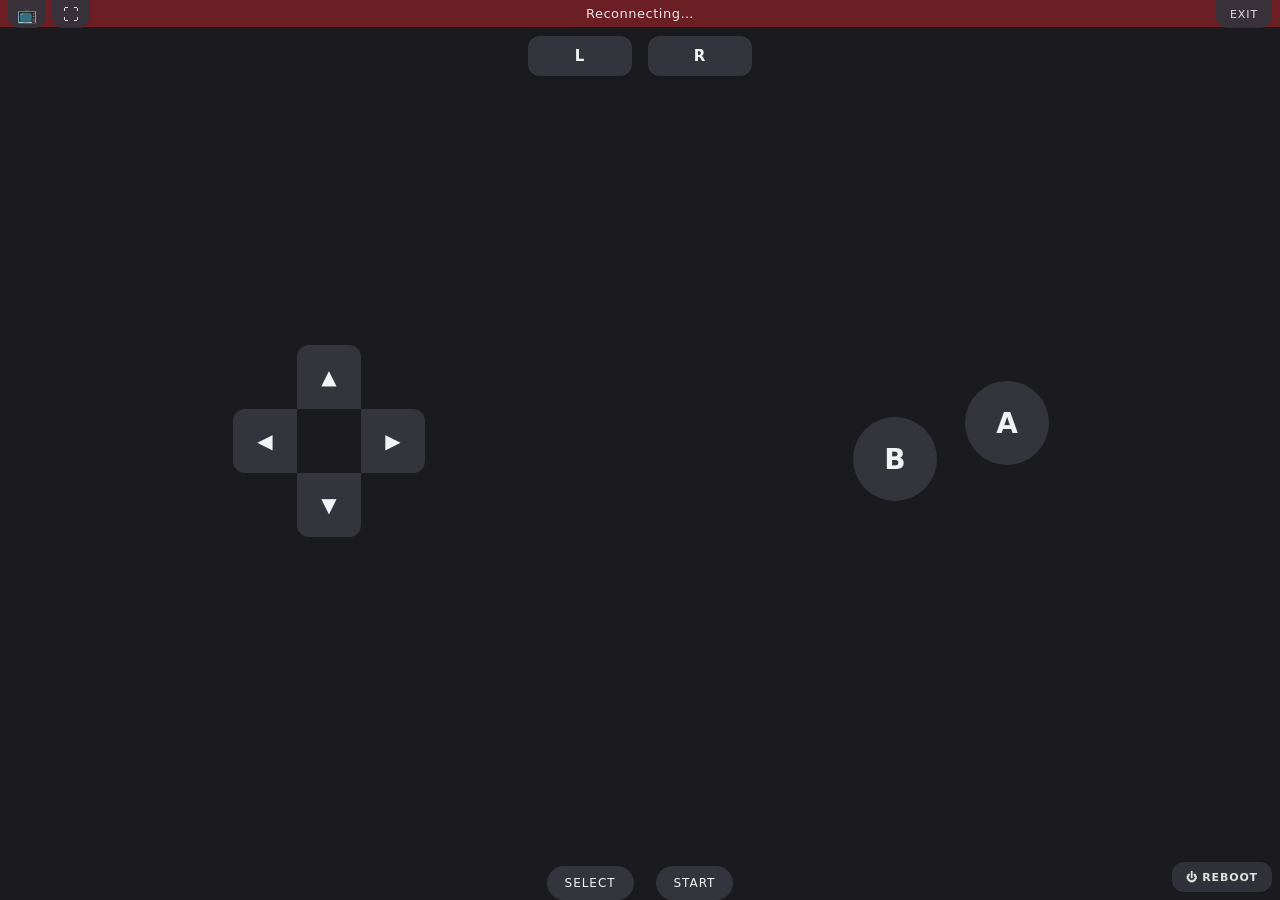
<file: frontend/index.html>
<!DOCTYPE html>
<html lang="en">
<head>
  <meta charset="utf-8" />
  <!-- Lock the viewport: no zoom, no scroll, fill the screen incl. the notch area. -->
  <meta name="viewport" content="width=device-width, initial-scale=1, maximum-scale=1, user-scalable=no, viewport-fit=cover" />
  <meta name="apple-mobile-web-app-capable" content="yes" />
  <meta name="apple-mobile-web-app-status-bar-style" content="black-translucent" />
  <meta name="theme-color" content="#1b1b1f" />
  <title>RetroPie Controller</title>
  <link rel="stylesheet" href="controller.css" />
</head>
<body>
  <div id="status" class="status status--connecting" role="status" aria-live="polite">
    Connecting…
  </div>

  <!-- Top chrome, pinned to the corners clear of the thumb zones. Left: the
       fullscreen toggle (UI chrome, no data-button). Right: EXIT (data-button).
       The L/R shoulders live in the pad below, on its top corners. -->
  <div class="chrome chrome--left">
    <!-- Stream-mode toggle. Switches between the full-screen pad and the split view
         (live game video up top, controls below). controller.js persists the choice
         and only then connects the MJPEG stream — video is independent of the pad. -->
    <button class="btn btn--mode" id="mode-btn" aria-label="Toggle video" aria-pressed="false">📺</button>
    <!-- Fullscreen toggle. On iPhone Safari (no Fullscreen API) it opens the
         Add-to-Home-Screen help; elsewhere it toggles the real Fullscreen API.
         controller.js hides it when the page is already running standalone. -->
    <button class="btn btn--fs" id="fullscreen-btn" aria-label="Fullscreen">⛶</button>
  </div>

  <div class="chrome chrome--right">
    <!-- Exit-to-EmulationStation. No data-button: like REBOOT, controller.js opens a
         two-tap confirm dialog, then sends a momentary EXIT press (button_down/up) that
         fires the RetroArch exit hotkey, quitting the current game back to the launcher. -->
    <button class="btn btn--exit" id="exit-btn" aria-label="Exit to EmulationStation">EXIT</button>
  </div>

  <!-- Reboot the Pi. Not a gamepad button (no data-button) — controller.js opens a
       two-tap confirm dialog and only then sends {"type":"system","action":"reboot"}.
       Bottom-right, away from the d-pad/face thumb zones, to avoid accidental taps. -->
  <button class="btn btn--reboot" id="reboot-btn" aria-label="Reboot the Pi">⏻ REBOOT</button>

  <!-- iOS has no Fullscreen API; the only chrome-free mode is launching the page
       from the Home Screen as a standalone web app (meta tags above enable it). -->
  <div id="fs-help" class="fs-help" hidden>
    <div class="fs-help__card">
      <p class="fs-help__title">Play full-screen</p>
      <p>Tap the <strong>Share</strong> button in Safari, choose
         <strong>Add to Home Screen</strong>, then open
         <strong>RetroPie Controller</strong> from your Home Screen — it runs
         full-screen with no address bar.</p>
      <button class="fs-help__close" id="fs-help-close">Got it</button>
    </div>
  </div>

  <!-- Two-tap exit confirmation (reuses the help-overlay look). Shown by the EXIT
       button; only the Exit action sends the momentary EXIT press. -->
  <div id="exit-confirm" class="fs-help" hidden>
    <div class="fs-help__card">
      <p class="fs-help__title">Exit to EmulationStation?</p>
      <p>This quits the current game and returns to the RetroPie menu. Unsaved
         progress will be lost.</p>
      <div class="fs-help__actions">
        <button class="fs-help__close" id="exit-cancel">Cancel</button>
        <button class="fs-help__danger" id="exit-confirm-btn">Exit</button>
      </div>
    </div>
  </div>

  <!-- Two-tap reboot confirmation (reuses the help-overlay look). Shown by the
       REBOOT button; only the Reboot action sends the system message. -->
  <div id="reboot-confirm" class="fs-help" hidden>
    <div class="fs-help__card">
      <p class="fs-help__title">Reboot the Pi?</p>
      <p>This power-cycles the Raspberry Pi and ends the current game. It comes back
         on its own in under a minute.</p>
      <div class="fs-help__actions">
        <button class="fs-help__close" id="reboot-cancel">Cancel</button>
        <button class="fs-help__danger" id="reboot-confirm-btn">Reboot</button>
      </div>
    </div>
  </div>

  <!-- Stream-mode video panel: the top half in split view. Holds the live MJPEG
       <img> fed by /video/stream.mjpeg. Inert (pointer-events:none) and only shown
       when body.mode-stream is set, so the default full-screen pad is untouched. If
       capture is off/failing the <img> errors and we show the placeholder below —
       the controller keeps working regardless (the whole point of the split). -->
  <section id="stream-panel" class="stream-panel" hidden aria-hidden="true">
    <img id="stream-img" class="stream-img" alt="Live game video" />
    <p id="stream-msg" class="stream-msg" hidden>Video unavailable</p>
  </section>

  <!-- Each control carries data-button matching a logical button in the profile.
       controller.js maps a touch point to a control via the element under the finger. -->
  <main class="pad">
    <!-- L/R as a centered banner near the top of the pad. Absolutely positioned so it
         never shifts the d-pad / A-B layout below, which stays exactly as the original.
         data-button -> real gamepad buttons. -->
    <div class="pad__shoulders" aria-label="Shoulder buttons">
      <button class="btn btn--shoulder btn--l" data-button="L" aria-label="L shoulder">L</button>
      <button class="btn btn--shoulder btn--r" data-button="R" aria-label="R shoulder">R</button>
    </div>

    <section class="pad__dpad" aria-label="D-pad">
      <button class="btn btn--dir btn--up"    data-button="UP"    aria-label="Up">▲</button>
      <button class="btn btn--dir btn--left"  data-button="LEFT"  aria-label="Left">◀</button>
      <button class="btn btn--dir btn--right" data-button="RIGHT" aria-label="Right">▶</button>
      <button class="btn btn--dir btn--down"  data-button="DOWN"  aria-label="Down">▼</button>
    </section>

    <section class="pad__face" aria-label="Action buttons">
      <button class="btn btn--ab btn--b" data-button="B" aria-label="B">B</button>
      <button class="btn btn--ab btn--a" data-button="A" aria-label="A">A</button>
    </section>

    <section class="pad__system" aria-label="System buttons">
      <button class="btn btn--sys" data-button="SELECT" aria-label="Select">SELECT</button>
      <button class="btn btn--sys" data-button="START"  aria-label="Start">START</button>
    </section>
  </main>

  <script src="controller.js"></script>
</body>
</html>
</file>
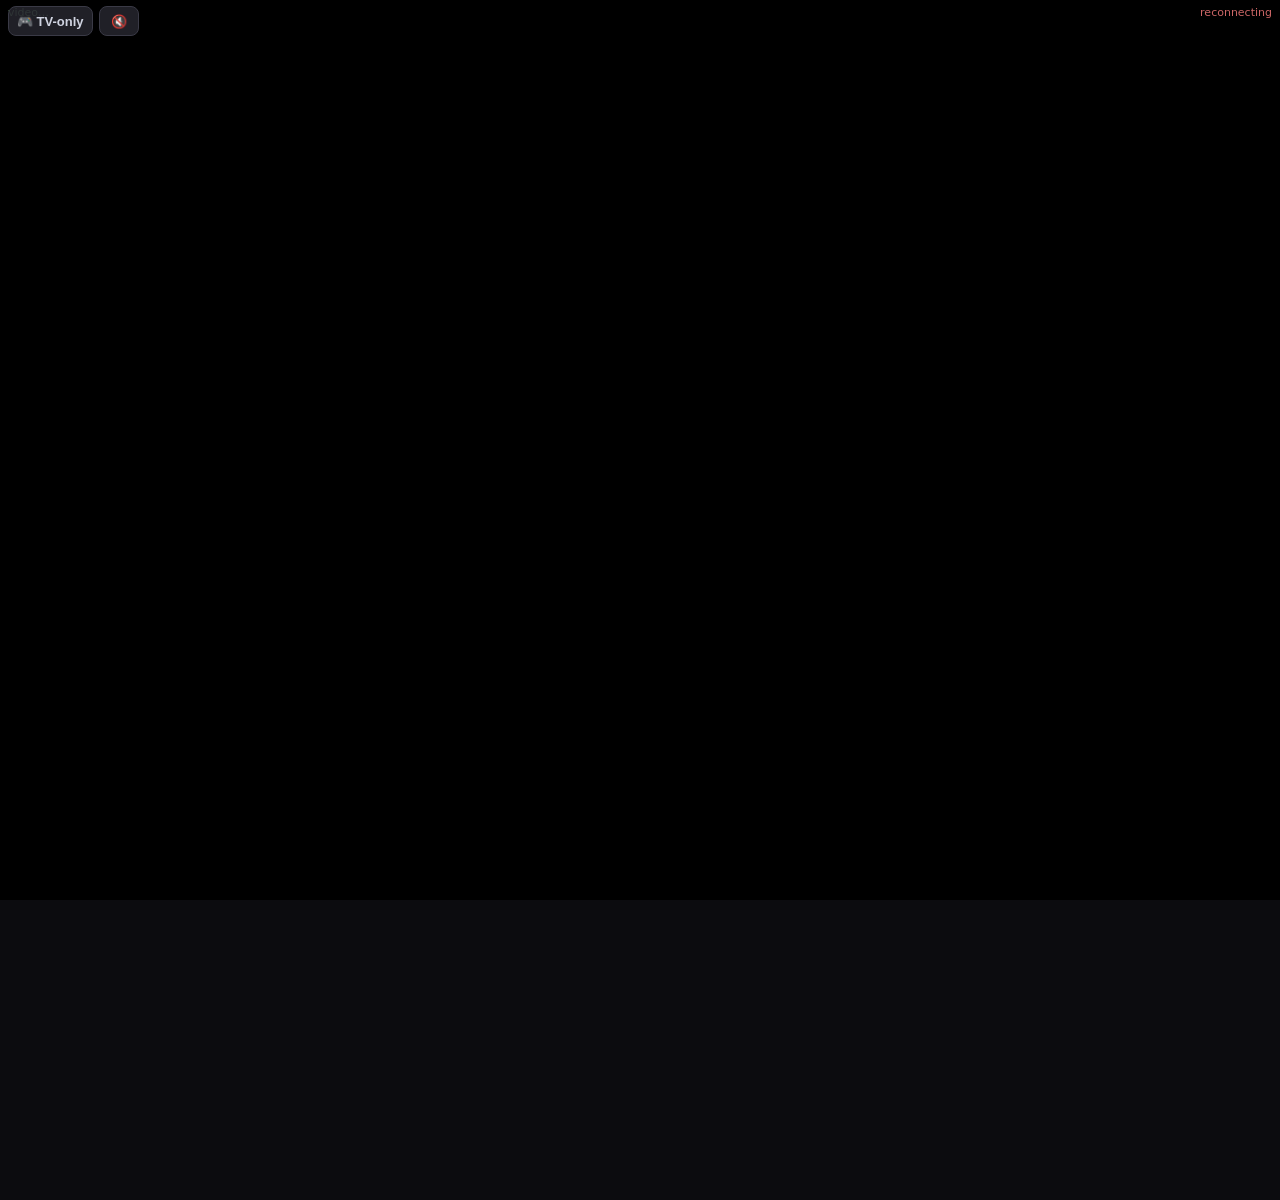
<file: webplay/frontend/play.html>
<!doctype html>
<html lang="en">
<head>
<meta charset="utf-8" />
<meta name="viewport" content="width=device-width, initial-scale=1, maximum-scale=1, user-scalable=no, viewport-fit=cover" />
<meta name="apple-mobile-web-app-capable" content="yes" />
<meta name="apple-mobile-web-app-status-bar-style" content="black-translucent" />
<title>RetroPie — Play</title>
<style>
  :root { --accent:#5b8cff; }
  * { box-sizing: border-box; -webkit-user-select: none; user-select: none; -webkit-tap-highlight-color: transparent; }
  html, body { margin: 0; height: 100%; overflow: hidden; background: #0c0c0f; color: #ddd;
      font: 13px -apple-system, system-ui, sans-serif; touch-action: none; }
  body { display: flex; flex-direction: column; }

  #stage { flex: 0 0 auto; display: flex; align-items: center; justify-content: center; background: #000; position: relative; }
  #screen { width: 100%; height: auto; aspect-ratio: 160 / 144; display: block; image-rendering: auto; background:#000; }
  #hud { position: absolute; top: 6px; left: 8px; font-size: 11px; color: #7a7; opacity: .8; }
  #status { position: absolute; top: 6px; right: 8px; font-size: 11px; }
  .s-ok { color: #6c6; } .s-bad { color: #c66; } .s-wait { color: #cc6; }

  #pad { flex: 1; position: relative; padding: 10px; }
  .btn { position: absolute; display: flex; align-items: center; justify-content: center;
      background: #26262e; color: #cfd3e0; border: 1px solid #3a3a46; border-radius: 12px; font-weight: 700; touch-action: none; }
  .btn.is-pressed { background: var(--accent); color: #fff; border-color: var(--accent); }

  .dpad { position: absolute; left: 18px; bottom: 48px; width: 168px; height: 168px; }
  .dpad .btn { width: 56px; height: 56px; font-size: 20px; }
  .btn--up { left: 56px; top: 0; } .btn--left { left: 0; top: 56px; }
  .btn--right { left: 112px; top: 56px; } .btn--down { left: 56px; top: 112px; }

  .btn--b { right: 92px; bottom: 52px; width: 64px; height: 64px; border-radius: 50%; font-size: 20px; }
  .btn--a { right: 20px; bottom: 88px; width: 64px; height: 64px; border-radius: 50%; font-size: 20px; }

  .btn--l { left: 14px; top: 8px; width: 96px; height: 40px; }
  .btn--r { right: 14px; top: 8px; width: 96px; height: 40px; }

  .btn--sys { bottom: 8px; width: 86px; height: 34px; font-size: 12px; border-radius: 16px; }
  .btn--select { left: 50%; margin-left: -96px; } .btn--start { left: 50%; margin-left: 10px; }

  .btn--exit { left: 50%; margin-left: -42px; top: 10px; width: 84px; height: 34px; font-size: 12px;
      background: #3a2330; border-color: #5a2a3a; color: #e2b8c6; }

  /* top-left chrome: view toggle (browser video <-> controller-only) + mute */
  #chrome { position: fixed; top: 6px; left: 8px; z-index: 20; display: flex; gap: 6px; }
  #chrome button { background: rgba(38,38,46,.85); border: 1px solid #3a3a46; border-radius: 8px;
      color: #cfd3e0; min-width: 40px; height: 30px; font-size: 13px; padding: 0 8px; font-weight: 600; }
  /* controller-only ("TV") mode: hide the video, let the pad fill the screen */
  body.mode-tv #stage { display: none; }
  body.mode-tv #mute-btn { display: none; }
  body.mode-tv #pad { padding-top: 44px; }
</style>
</head>
<body>
  <div id="chrome">
    <button id="mode-btn" aria-label="Toggle view">🎮 TV-only</button>
    <button id="mute-btn" aria-label="Toggle sound">🔇</button>
  </div>
  <div id="stage">
    <video id="screen" autoplay playsinline muted></video>
    <div id="hud">…</div>
    <div id="status" class="s-wait">connecting</div>
  </div>
  <div id="pad">
    <button class="btn btn--l" data-button="L">L</button>
    <button class="btn btn--r" data-button="R">R</button>
    <button class="btn btn--exit" id="exit-btn">EXIT</button>
    <div class="dpad">
      <button class="btn btn--up" data-button="UP">▲</button>
      <button class="btn btn--left" data-button="LEFT">◀</button>
      <button class="btn btn--right" data-button="RIGHT">▶</button>
      <button class="btn btn--down" data-button="DOWN">▼</button>
    </div>
    <button class="btn btn--b" data-button="B">B</button>
    <button class="btn btn--a" data-button="A">A</button>
    <button class="btn btn--sys btn--select" data-button="SELECT">SELECT</button>
    <button class="btn btn--sys btn--start" data-button="START">START</button>
  </div>

  <script>
  (function () {
    "use strict";

    // ---- WebRTC video via WHEP (MediaMTX on :8889, same host as this page) ----
    // Low-latency path; works on the LAN / Tailscale (HTTP). Over the HTTPS funnel
    // it won't (mixed content + WebRTC UDP) — that's the documented remote caveat.
    var video = document.getElementById("screen");
    var hud = document.getElementById("hud");
    var WHEP = location.protocol + "//" + location.hostname + ":8889/game/whep";
    var pc = null, retry = null;
    var wantAudio = false;  // video-only by default = lowest latency (audio adds A/V-sync delay)

    function iceDone(pc) {
      return new Promise(function (resolve) {
        if (pc.iceGatheringState === "complete") return resolve();
        function chk() { if (pc.iceGatheringState === "complete") { pc.removeEventListener("icegatheringstatechange", chk); resolve(); } }
        pc.addEventListener("icegatheringstatechange", chk);
        setTimeout(resolve, 1500);
      });
    }

    async function startVideo() {
      stopVideo();
      hud.textContent = "video…";
      pc = new RTCPeerConnection();
      pc.addTransceiver("video", { direction: "recvonly" });
      if (wantAudio) pc.addTransceiver("audio", { direction: "recvonly" });  // only when sound is on
      pc.ontrack = function (e) { video.srcObject = e.streams[0]; };
      pc.oniceconnectionstatechange = function () {
        var s = pc.iceConnectionState;
        if (s === "connected" || s === "completed") hud.textContent = "live";
        else if (s === "failed" || s === "disconnected") scheduleRetry();
      };
      try {
        var offer = await pc.createOffer();
        await pc.setLocalDescription(offer);
        await iceDone(pc);
        var res = await fetch(WHEP, { method: "POST", headers: { "Content-Type": "application/sdp" }, body: pc.localDescription.sdp });
        if (!res.ok) throw new Error("whep " + res.status);    // no stream yet (game starting) -> retry
        var answer = await res.text();
        await pc.setRemoteDescription({ type: "answer", sdp: answer });
      } catch (err) {
        hud.textContent = "waiting…";
        scheduleRetry();
      }
    }
    function stopVideo() { if (pc) { try { pc.close(); } catch (e) {} pc = null; } }
    function scheduleRetry() {
      if (retry || document.body.classList.contains("mode-tv")) return;
      retry = setTimeout(function () { retry = null; startVideo(); }, 1500);
    }

    // ---- view mode (browser video <-> controller-only "TV") + mute ----
    var MODE_KEY = "webplay_mode";
    var modeBtn = document.getElementById("mode-btn");
    var muteBtn = document.getElementById("mute-btn");
    function applyMode(m) {
      var tv = m === "tv";
      document.body.classList.toggle("mode-tv", tv);
      modeBtn.textContent = tv ? "📺 Video" : "🎮 TV-only";   // label = what tapping does
      try { localStorage.setItem(MODE_KEY, m); } catch (e) {}
      if (tv) { stopVideo(); hud.textContent = "on TV"; } else { startVideo(); }
    }
    modeBtn.addEventListener("click", function () {
      applyMode(document.body.classList.contains("mode-tv") ? "video" : "tv");
    });
    // Sound is OFF by default (video-only WebRTC = lowest latency). Turning it on
    // renegotiates with an audio track, which adds a little A/V-sync latency.
    muteBtn.addEventListener("click", function () {
      wantAudio = !wantAudio;
      muteBtn.textContent = wantAudio ? "🔊" : "🔇";
      video.muted = !wantAudio;
      startVideo();  // reconnect with/without the audio track
    });
    var savedMode = "video";
    try { savedMode = localStorage.getItem(MODE_KEY) || "video"; } catch (e) {}
    applyMode(savedMode);

    // ---- controls (v1.0 protocol over /control -> :8080 gamepad) ----
    var statusEl = document.getElementById("status");
    function setStatus(c, t) { statusEl.className = c; statusEl.textContent = t; }
    var wsProto = location.protocol === "https:" ? "wss://" : "ws://";
    var socket = null, hb = null, reconnect = 500;
    function send(o) { if (socket && socket.readyState === 1) socket.send(JSON.stringify(o)); }

    var pressed = new Set(), pointers = new Map();
    function buttonAt(x, y) { var el = document.elementFromPoint(x, y); var b = el && el.closest("[data-button]"); return b ? b.dataset.button : null; }
    function setVisual(b, on) { var el = document.querySelector('[data-button="' + b + '"]'); if (el) el.classList.toggle("is-pressed", on); }
    function recompute() {
      var next = new Set(); pointers.forEach(function (b) { if (b) next.add(b); });
      pressed.forEach(function (b) { if (!next.has(b)) { pressed.delete(b); setVisual(b, false); send({ type: "button_up", button: b, timestamp: Date.now() }); } });
      next.forEach(function (b) { if (!pressed.has(b)) { pressed.add(b); setVisual(b, true); send({ type: "button_down", button: b, timestamp: Date.now() }); } });
    }
    function down(e) { var b = buttonAt(e.clientX, e.clientY); if (b === null) return; e.preventDefault(); pointers.set(e.pointerId, b); recompute(); }
    function move(e) { if (!pointers.has(e.pointerId)) return; e.preventDefault(); pointers.set(e.pointerId, buttonAt(e.clientX, e.clientY)); recompute(); }
    function up(e) { if (!pointers.has(e.pointerId)) return; e.preventDefault(); pointers.delete(e.pointerId); recompute(); }
    function clearAll() { pointers.clear(); pressed.forEach(function (b) { setVisual(b, false); }); pressed.clear(); }
    document.addEventListener("pointerdown", down, { passive: false });
    window.addEventListener("pointermove", move, { passive: false });
    window.addEventListener("pointerup", up, { passive: false });
    window.addEventListener("pointercancel", up, { passive: false });
    window.addEventListener("contextmenu", function (e) { e.preventDefault(); });

    document.getElementById("exit-btn").addEventListener("click", function () {
      send({ type: "button_down", button: "EXIT", timestamp: Date.now() });
      setTimeout(function () { send({ type: "button_up", button: "EXIT", timestamp: Date.now() }); }, 250);
      setStatus("s-wait", "exiting");
    });

    function connect() {
      setStatus("s-wait", "connecting");
      socket = new WebSocket(wsProto + location.host + "/control");
      socket.onopen = function () { reconnect = 500; send({ type: "hello", protocol: "1.0", controller: "gameboy" }); };
      socket.onmessage = function (ev) { var m; try { m = JSON.parse(ev.data); } catch (e) { return; } if (m.type === "accepted") { setStatus("s-ok", "connected"); if (!hb) hb = setInterval(function () { send({ type: "heartbeat" }); }, 2000); } };
      socket.onclose = function () { setStatus("s-bad", "reconnecting"); if (hb) { clearInterval(hb); hb = null; } clearAll(); setTimeout(connect, reconnect); reconnect = Math.min(reconnect * 2, 5000); };
      socket.onerror = function () { socket.close(); };
    }
    connect();

    // Return to the launcher when the game ends.
    setInterval(function () {
      fetch("/api/state").then(function (r) { return r.json(); }).then(function (s) {
        if (s && s.status === "idle") { stopVideo(); location.replace("/"); }
      }).catch(function () {});
    }, 2500);
  })();
  </script>
</body>
</html>
</file>
<file: frontend/controller.css>
/* Mobile-first controller layout. Designed for landscape phone play but works in
   portrait too. The hard rules here exist to make a web page behave like a gamepad:
   no scrolling, no zoom, no text selection, no iOS tap-callout/flash. */

* {
  box-sizing: border-box;
  -webkit-user-select: none;
  user-select: none;
  -webkit-touch-callout: none;
  -webkit-tap-highlight-color: transparent;
}

html, body {
  margin: 0;
  height: 100%;
  width: 100%;
  overflow: hidden;
  overscroll-behavior: none;
  touch-action: none;          /* kill scroll/pinch so multi-touch reaches our handlers */
  background: #1b1b1f;
  color: #e7e7ea;
  font-family: -apple-system, system-ui, sans-serif;
}

.status {
  position: fixed;
  top: env(safe-area-inset-top, 0);
  left: 0;
  right: 0;
  text-align: center;
  padding: 6px;
  font-size: 13px;
  letter-spacing: 0.04em;
  z-index: 10;
}
.status--connecting { background: #6b5d1b; }
.status--connected  { background: #1f5d2b; }
.status--disconnected { background: #6b1f24; }

.pad {
  position: relative;
  height: 100%;
  width: 100%;
  display: grid;
  grid-template-columns: 1fr 1fr;
  grid-template-rows: 1fr auto;   /* row 1: d-pad + face, row 2: start/select */
  align-items: center;
  /* Safe-area aware on every edge so the layout clears the notch / home indicator
     in landscape (left/right insets) as well as the status bar (top). */
  padding:
    max(env(safe-area-inset-top, 0), 28px)
    max(env(safe-area-inset-right, 0), 24px)
    env(safe-area-inset-bottom, 16px)
    max(env(safe-area-inset-left, 0), 24px);
  gap: 12px;
}

/* --- L / R shoulders: a centered banner near the top of the pad, just below the
       connection-status strip. Absolutely positioned + out of flow, so it never
       shifts the d-pad / A-B layout, which stays exactly as the original below. --- */
.pad__shoulders {
  position: absolute;
  top: calc(env(safe-area-inset-top, 0px) + 36px);
  left: 0;
  right: 0;
  display: flex;
  justify-content: center;
  gap: 16px;
  z-index: 5;
}

/* --- D-pad: a 3x3 grid with the four arrows on the cross. --- */
.pad__dpad {
  grid-column: 1;
  grid-row: 1;
  justify-self: center;
  display: grid;
  grid-template-columns: repeat(3, 64px);
  grid-template-rows: repeat(3, 64px);
}
.btn--up    { grid-column: 2; grid-row: 1; border-radius: 12px 12px 0 0; }
.btn--left  { grid-column: 1; grid-row: 2; border-radius: 12px 0 0 12px; }
.btn--right { grid-column: 3; grid-row: 2; border-radius: 0 12px 12px 0; }
.btn--down  { grid-column: 2; grid-row: 3; border-radius: 0 0 12px 12px; }

/* --- Face buttons A/B, offset like a real pad (A lower-right). --- */
.pad__face {
  grid-column: 2;
  grid-row: 1;
  justify-self: center;
  display: flex;
  align-items: center;
  gap: 28px;
}
.btn--ab {
  width: 84px;
  height: 84px;
  border-radius: 50%;
  font-size: 28px;
  font-weight: 700;
}
.btn--a { transform: translateY(-18px); background: #b23b3b; }
.btn--b { transform: translateY(18px);  background: #b27a3b; }

/* --- Start / Select centered along the bottom. --- */
.pad__system {
  grid-column: 1 / 3;
  grid-row: 2;
  justify-self: center;
  display: flex;
  gap: 22px;
}
.btn--sys {
  height: 34px;
  padding: 0 18px;
  border-radius: 17px;
  font-size: 12px;
  letter-spacing: 0.08em;
}

/* --- Top chrome clusters: fixed to the corners, above the status bar. The left
       holds the fullscreen toggle; the right holds EXIT. The centered
       connection-status text shows between them. --- */
.chrome {
  position: fixed;
  top: env(safe-area-inset-top, 0);
  display: flex;
  align-items: flex-start;
  gap: 6px;
  z-index: 11;
}
.chrome--left  { left: max(env(safe-area-inset-left, 0), 8px); }
.chrome--right { right: max(env(safe-area-inset-right, 0), 8px); }
.chrome .btn {
  height: 28px;
  border-radius: 0 0 12px 12px;
  opacity: 0.9;
}

/* Fullscreen toggle. Uses the Fullscreen API where it exists (Android / desktop /
   iPad); on iPhone Safari (no Fullscreen API) it opens the Add-to-Home-Screen help.
   Hidden once running standalone. */
.btn--fs {
  width: 38px;
  padding: 0;
  font-size: 16px;
  background: #2f3a4a;
}
.btn--fs[hidden] { display: none; }

/* Stream-mode toggle, sits left of the fullscreen button. */
.btn--mode {
  width: 38px;
  padding: 0;
  font-size: 16px;
  background: #2f3a4a;
}
.btn--mode[aria-pressed="true"] { background: #1f5d2b; }

/* Save/Load-state button (★), in the left chrome cluster. */
.btn--state {
  width: 38px;
  padding: 0;
  font-size: 17px;
  background: #2f3a4a;
}

/* --- Split "stream mode": live game video up top, controller below. All scoped to
       body.mode-stream so the default full-screen pad layout is byte-for-byte unchanged
       when the mode is off. --- */
.stream-panel {
  position: fixed;
  top: 0;
  left: 0;
  right: 0;
  height: 50vh;
  display: none;                 /* shown only via body.mode-stream below */
  align-items: center;
  justify-content: center;
  background: #000;
  z-index: 8;                    /* under the fixed chrome/status, over the pad */
  pointer-events: none;          /* never intercept touches meant for nothing */
  padding-top: env(safe-area-inset-top, 0);
}
.stream-panel[hidden] { display: none; }
body.mode-stream .stream-panel { display: flex; }
.stream-img {
  max-width: 100%;
  max-height: 100%;
  object-fit: contain;           /* letterbox; never crop or stretch the game */
  display: block;
}
.stream-msg {
  position: absolute;
  color: #9aa0ad;
  font-size: 13px;
  letter-spacing: 0.04em;
}
.stream-msg[hidden] { display: none; }

/* Push the pad into the bottom half and shrink the controls so the d-pad + face
   cluster fit comfortably in 50vh (independent of the portrait width breakpoint). */
body.mode-stream .pad {
  height: 50vh;
  margin-top: 50vh;
  padding-top: 18px;
}
body.mode-stream .pad__shoulders { top: 6px; }
body.mode-stream .pad__dpad {
  grid-template-columns: repeat(3, 52px);
  grid-template-rows: repeat(3, 52px);
}
body.mode-stream .pad__face { gap: 14px; }
body.mode-stream .btn--ab {
  width: 64px;
  height: 64px;
  font-size: 22px;
}

/* L / R shoulder buttons — the centered .pad__shoulders banner near the top. */
.btn--shoulder {
  height: 40px;
  min-width: 104px;
  padding: 0 18px;
  border-radius: 12px;
  font-size: 15px;
  font-weight: 700;
  letter-spacing: 0.06em;
  background: #2f3a4a;
}

/* Exit-to-EmulationStation (fires the RetroArch exit hotkey). */
.btn--exit {
  padding: 0 14px;
  font-size: 11px;
  letter-spacing: 0.08em;
  background: #3a2f4a;
}

/* --- Reboot the Pi: bottom-right, clear of the thumbs. Muted danger color; a
       two-tap confirm dialog (controller.js) guards against accidental taps. --- */
.btn--reboot {
  position: fixed;
  bottom: max(env(safe-area-inset-bottom, 0), 8px);
  right: max(env(safe-area-inset-right, 0), 8px);
  height: 30px;
  padding: 0 14px;
  border-radius: 12px;
  font-size: 11px;
  font-weight: 700;
  letter-spacing: 0.08em;
  color: #ffd9df;
  background: #5a2330;
  opacity: 0.92;
  z-index: 11;
}

/* --- Add-to-Home-Screen help overlay: the only chrome-free path on iPhone. --- */
.fs-help {
  position: fixed;
  inset: 0;
  z-index: 20;
  display: flex;
  align-items: center;
  justify-content: center;
  padding: 24px;
  background: rgba(0, 0, 0, 0.66);
}
.fs-help[hidden] { display: none; }
.fs-help__card {
  max-width: 320px;
  background: #26262c;
  border-radius: 16px;
  padding: 20px;
  text-align: center;
  line-height: 1.45;
  font-size: 15px;
}
.fs-help__title {
  margin: 0 0 8px;
  font-size: 17px;
  font-weight: 700;
}
.fs-help p { margin: 0 0 14px; }
.fs-help__close {
  border: none;
  border-radius: 10px;
  padding: 10px 22px;
  font: inherit;
  font-weight: 600;
  color: #f2f2f4;
  background: #3a6df0;
}
/* Side-by-side actions for the reboot confirm dialog. */
.fs-help__actions {
  display: flex;
  gap: 12px;
  justify-content: center;
}
.fs-help__danger {
  border: none;
  border-radius: 10px;
  padding: 10px 22px;
  font: inherit;
  font-weight: 600;
  color: #fff;
  background: #c0392b;
}

/* --- Shared button look + pressed feedback. --- */
.btn {
  border: none;
  color: #f2f2f4;
  background: #34343c;
  font-family: inherit;
  display: flex;
  align-items: center;
  justify-content: center;
  touch-action: none;
}
.btn--dir { font-size: 20px; }
.btn.is-pressed {
  filter: brightness(1.5);
  transform-origin: center;
}
.btn--a.is-pressed { transform: translateY(-18px) scale(0.92); }
.btn--b.is-pressed { transform: translateY(18px) scale(0.92); }

/* --- Narrow screens (phones in portrait): each grid column is only half the
       width, so shrink the d-pad and A/B cluster to fit instead of letting the
       rightmost (A) button clip off the screen edge. Landscape phones are
       >= 667px wide and keep the full-size controls above. --- */
@media (max-width: 430px) {
  .pad {
    padding-left: max(env(safe-area-inset-left, 0), 12px);
    padding-right: max(env(safe-area-inset-right, 0), 12px);
    gap: 8px;
  }
  .pad__dpad {
    grid-template-columns: repeat(3, 56px);
    grid-template-rows: repeat(3, 56px);
  }
  .pad__face { gap: 16px; }
  .btn--ab {
    width: 72px;
    height: 72px;
    font-size: 24px;
  }
}
</file>
